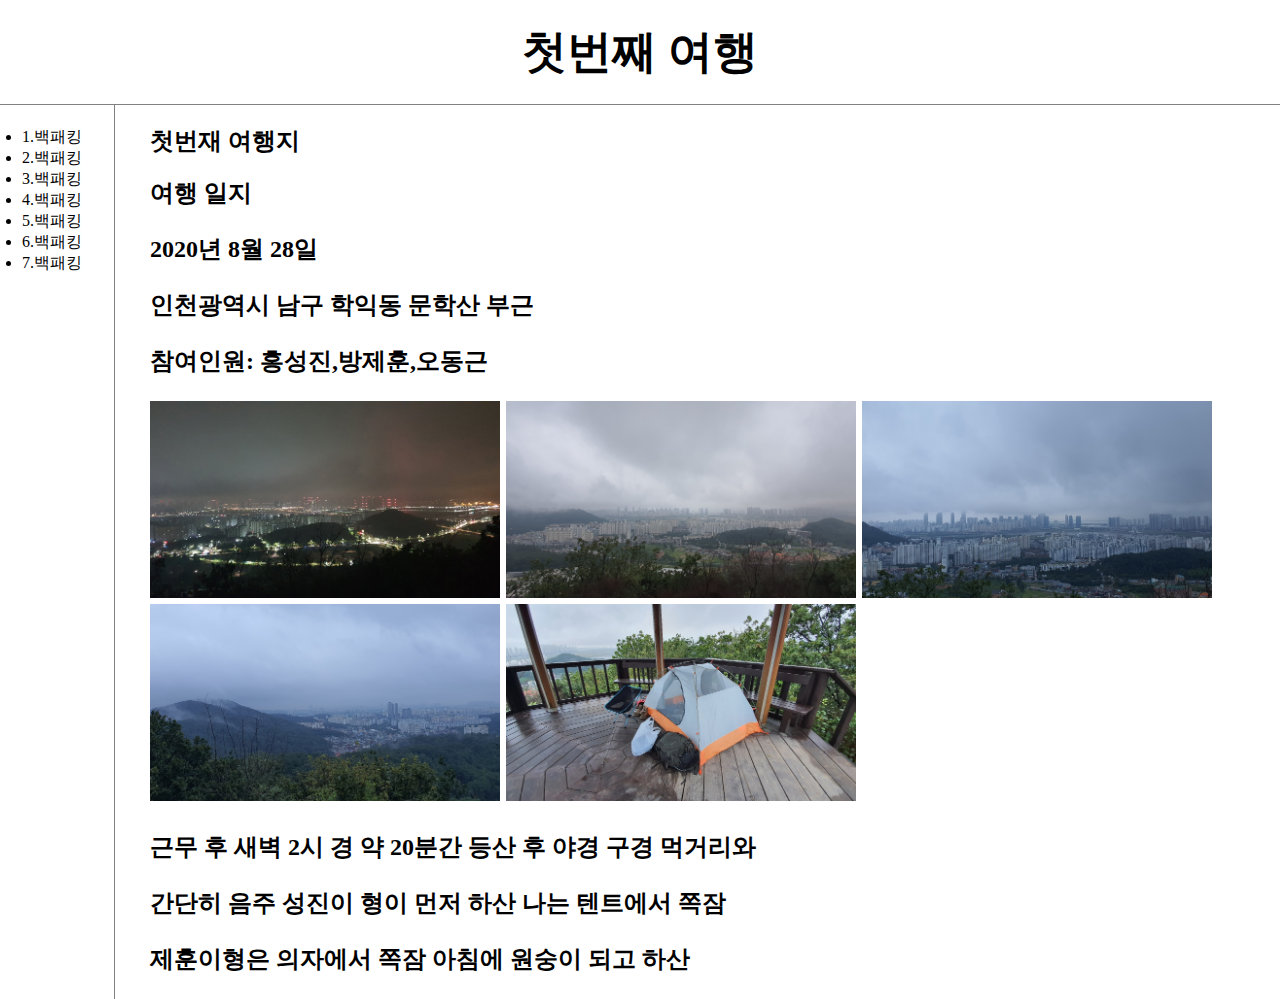
<file: index.html>
<!DOCTYPE html>
<html>
<head>
  <title>백패킹 여행 일지</title>
  <meta charset="utf-8">
<link rel="stylesheet" href="style.css">
</head>
<body>
  <h1>첫번째 여행</h1>
<div id="grid">
<ul>
      <li><a href="1.백패킹.html">1.백패킹</a></li>
      <li><a href="2.백패킹.html">2.백패킹</a></li>
      <li><a href="3.백패킹.html">3.백패킹</a></li>
      <li><a href="4.백패킹.html">4.백패킹</a></li>
      <li><a href="5.백패킹.html">5.백패킹</a></li>
      <li><a href="6.백패킹.html">6.백패킹</a></li>
      <li><a href="7.백패킹.html">7.백패킹</a></li>

 </ul>
 <div>
 <h2>첫번재 여행지</h2>
 <h2>여행 일지<h2>
 <p>2020년 8월 28일 </p>
 <P>인천광역시 남구 학익동 문학산 부근<p>
<p>참여인원: 홍성진,방제훈,오동근</p>
   <img src="1-1.jpg" width="350">
   <img src="1-2.jpg" width="350">
   <img src="1-3.jpg" width="350">
   <img src="1-4.jpg" width="350">
   <img src="1-5.jpg" width="350">

  <p>근무 후 새벽 2시 경 약 20분간 등산 후 야경 구경 먹거리와</p>
  <p>간단히 음주 성진이 형이 먼저 하산 나는 텐트에서 쪽잠</p>
  <p>제훈이형은 의자에서 쪽잠 아침에 원숭이 되고 하산</p>
</div>
</div>
      <!--Start of Tawk.to Script-->
      <script type="text/javascript">
      var Tawk_API=Tawk_API||{}, Tawk_LoadStart=new Date();
      (function(){
      var s1=document.createElement("script"),s0=document.getElementsByTagName("script")[0];
      s1.async=true;
      s1.src='https://embed.tawk.to/60e071b9649e0a0a5cca5d5a/1f9mbof1c';
      s1.charset='UTF-8';
      s1.setAttribute('crossorigin','*');
      s0.parentNode.insertBefore(s1,s0);
      })();
      </script>
      <!--End of Tawk.to Script-->
  </body>
  </html>
</file>
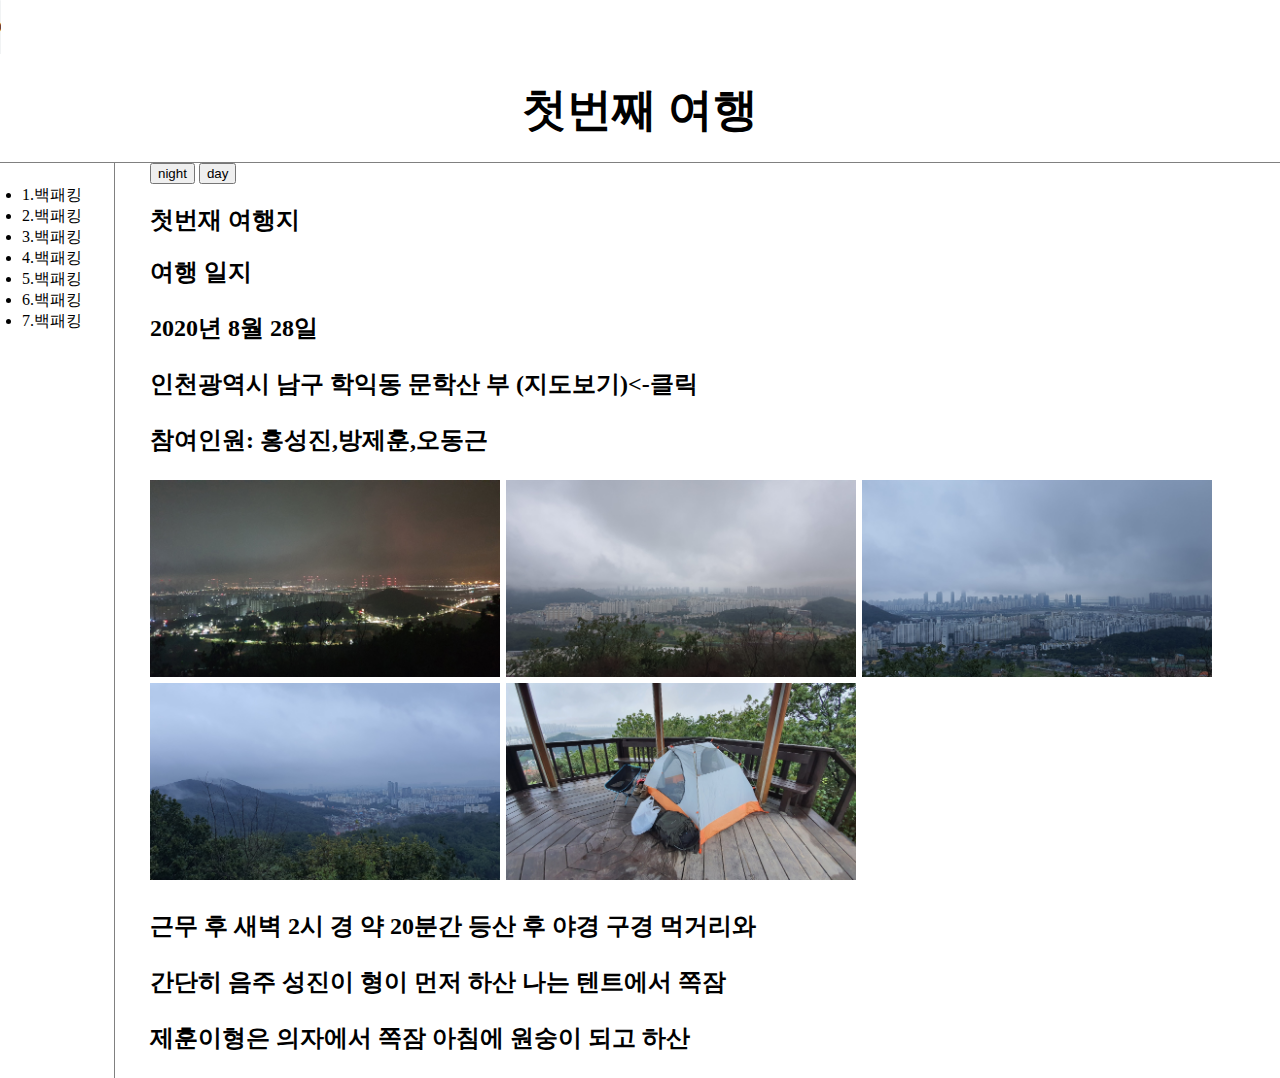
<file: 1.백패킹.html>
<!DOCTYPE html>
<html>
<head>
  <title>백패킹 여행 일지</title>
  <meta charset="utf-8">
<link rel="stylesheet" href="style.css">
</head>
<body>
  <audio src="audio/Rainy day - 파데코.mp3"controls autoplay></audio>
  <h1>첫번째 여행</h1>
<div id="grid">
<ul>
      <li><a href="1.백패킹.html">1.백패킹</a></li>
      <li><a href="2.백패킹.html">2.백패킹</a></li>
      <li><a href="3.백패킹.html">3.백패킹</a></li>
      <li><a href="4.백패킹.html">4.백패킹</a></li>
      <li><a href="5.백패킹.html">5.백패킹</a></li>
      <li><a href="6.백패킹.html">6.백패킹</a></li>
      <li><a href="7.백패킹.html">7.백패킹</a></li>
 </ul>
 <div>
   <input type="button" value="night" onclick="
   document.querySelector('body').style.backgroundColor = 'black';
   document.querySelector('body').style.color = 'white';
   ">
   <input type="button" value="day" onclick="
   document.querySelector('body').style.backgroundColor = 'white';
   document.querySelector('body').style.color = 'black';
   ">
 <h2>첫번재 여행지</h2>
 <h2>여행 일지<h2>
 <p>2020년 8월 28일 </p>
 <P>인천광역시 남구 학익동 문학산 부
   <a href="https://map.naver.com/v5/entry/address/14099337.764707115,4499901.
   10699649,%EC%9D%B8%EC%B2%9C%EA%B4%91%EC%97%AD%EC%8B%9C%20%EC%97%B0%EC%88%98%EA%B5%AC%20%EC%98%A5%EB%A0%A8%EB%8F%99%20646,
   jibun?c=14099111.0180363,4499758.5737265,
   16,0,0,0,dh" target="_blank">(지도보기)</a><-클릭<p>
<p>참여인원: 홍성진,방제훈,오동근</p>
   <img src="img/1-1.jpg" width="350">
   <img src="img/1-2.jpg" width="350">
   <img src="img/1-3.jpg" width="350">
   <img src="img/1-4.jpg" width="350">
   <img src="img/1-5.jpg" width="350">

  <p>근무 후 새벽 2시 경 약 20분간 등산 후 야경 구경 먹거리와</p>
  <p>간단히 음주 성진이 형이 먼저 하산 나는 텐트에서 쪽잠</p>
  <p>제훈이형은 의자에서 쪽잠 아침에 원숭이 되고 하산</p>
</div>
</div>
      <!--Start of Tawk.to Script-->
      <script type="text/javascript">
      var Tawk_API=Tawk_API||{}, Tawk_LoadStart=new Date();
      (function(){
      var s1=document.createElement("script"),s0=document.getElementsByTagName("script")[0];
      s1.async=true;
      s1.src='https://embed.tawk.to/60e071b9649e0a0a5cca5d5a/1f9mbof1c';
      s1.charset='UTF-8';
      s1.setAttribute('crossorigin','*');
      s0.parentNode.insertBefore(s1,s0);
      })();
      </script>
      <!--End of Tawk.to Script-->
  </body>
  </html>
</file>
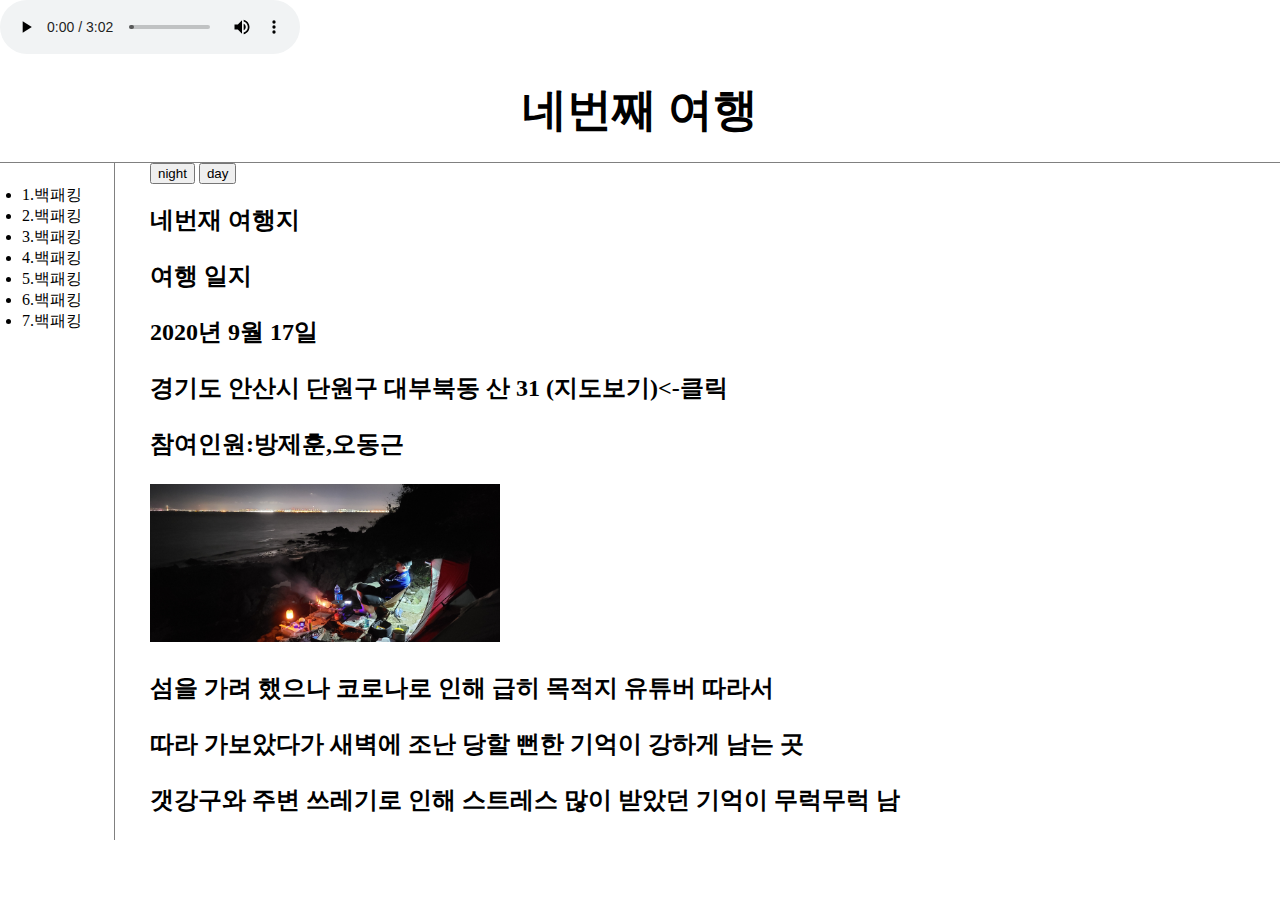
<file: 4.백패킹.html>
<!DOCTYPE html>
<html>
<head>
  <title>백패킹 여행 일지</title>
  <meta charset="utf-8">
  <link rel="stylesheet" href="style.css">
</head>
<body>
  <audio src="audio/어쩌면 또 마지막이 될까봐(Feat. Ayul) - 뎁트.mp3"controls autoplay></audio>
  <h1>네번째 여행</h1>
  <div id="grid">
<ul>
      <li><a href="1.백패킹.html">1.백패킹</a></li>
      <li><a href="2.백패킹.html">2.백패킹</a></li>
      <li><a href="3.백패킹.html">3.백패킹</a></li>
      <li><a href="4.백패킹.html">4.백패킹</a></li>
      <li><a href="5.백패킹.html">5.백패킹</a></li>
      <li><a href="6.백패킹.html">6.백패킹</a></li>
      <li><a href="7.백패킹.html">7.백패킹</a></li>
 </ul>
 <div>
   <input type="button" value="night" onclick="
   document.querySelector('body').style.backgroundColor = 'black';
   document.querySelector('body').style.color = 'white';
   ">
   <input type="button" value="day" onclick="
   document.querySelector('body').style.backgroundColor = 'white';
   document.querySelector('body').style.color = 'black';
   ">
<h2>네번재 여행지<h2>
<p> 여행 일지 </p>
<p>2020년 9월 17일 </p>
<P>경기도 안산시 단원구 대부북동 산 31
  <a href="https://map.naver.com/v5/entry/address/14087288.565287549,4478689.995320566,%EA%B2%BD%EA%B8%B0%EB%8F%84%20%EC%95%88%EC%82%B0%EC%8B%9C%20%EB%8B%A8%EC%9B%90%EA%B5%AC%20%EB%8C%80%EB%B6%80%EB%B6%81%EB%8F%99%20%EC%82%B031,jibun?c=14087133.6753481,4478701.9296836,17,0,0,0,dha"target="_blank">(지도보기)</a><-클릭<p>
<p>참여인원:방제훈,오동근</p>
  <img src="img/4-1.jpg" width="350">

<p>섬을 가려 했으나 코로나로 인해 급히 목적지 유튜버 따라서</p>
따라 가보았다가 새벽에 조난 당할 뻔한 기억이 강하게 남는 곳<p>
갯강구와 주변 쓰레기로 인해 스트레스 많이 받았던 기억이 무럭무럭 남
</p>
</div>
</div>
    <p>
      <!--Start of Tawk.to Script-->
      <script type="text/javascript">
      var Tawk_API=Tawk_API||{}, Tawk_LoadStart=new Date();
      (function(){
      var s1=document.createElement("script"),s0=document.getElementsByTagName("script")[0];
      s1.async=true;
      s1.src='https://embed.tawk.to/60e071b9649e0a0a5cca5d5a/1f9mbof1c';
      s1.charset='UTF-8';
      s1.setAttribute('crossorigin','*');
      s0.parentNode.insertBefore(s1,s0);
      })();
      </script>
      <!--End of Tawk.to Script-->
  </p>
  </body>
  </html>
</file>
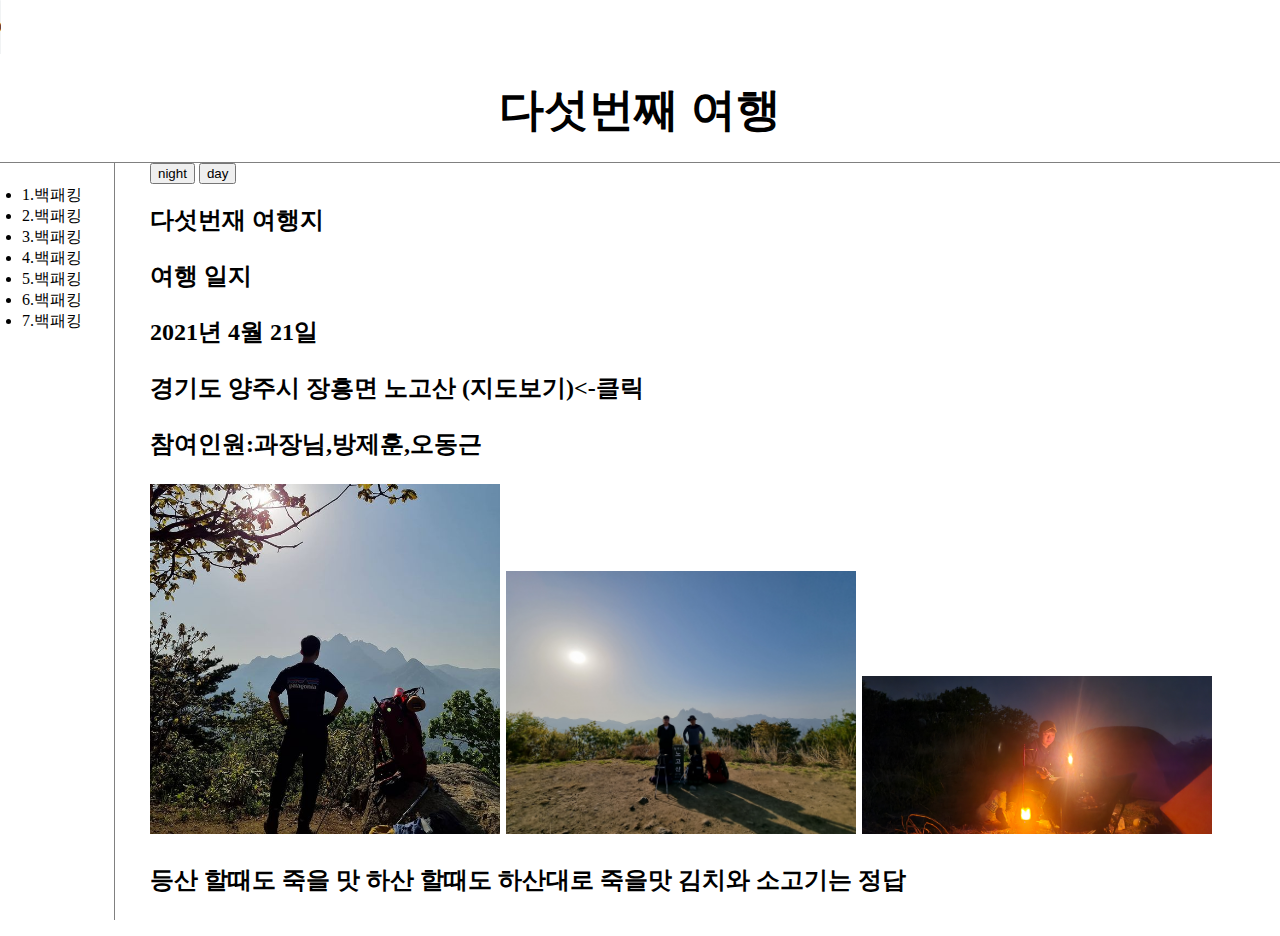
<file: 5.백패킹.html>
<!DOCTYPE html>
<html>
<head>
  <title>백패킹 여행 일지</title>
  <meta charset="utf-8">
  <link rel="stylesheet" href="style.css">
</head>
<body>
  <audio src="audio/너의 이름이 - 리햅.mp3" controls autoplay></audio>
  <h1>다섯번째 여행</h1>
  <div id="grid">
<ul>
      <li><a href="1.백패킹.html">1.백패킹</a></li>
      <li><a href="2.백패킹.html">2.백패킹</a></li>
      <li><a href="3.백패킹.html">3.백패킹</a></li>
      <li><a href="4.백패킹.html">4.백패킹</a></li>
      <li><a href="5.백패킹.html">5.백패킹</a></li>
      <li><a href="6.백패킹.html">6.백패킹</a></li>
      <li><a href="7.백패킹.html">7.백패킹</a></li>
 </ul>
<div>
  <input type="button" value="night" onclick="
  document.querySelector('body').style.backgroundColor = 'black';
  document.querySelector('body').style.color = 'white';
  ">
  <input type="button" value="day" onclick="
  document.querySelector('body').style.backgroundColor = 'white';
  document.querySelector('body').style.color = 'black';
  ">
<h2>다섯번재 여행지<h2>
<p> 여행 일지 </p>
<p>2021년 4월 21일 </p>
<P>경기도 양주시 장흥면 노고산
  <a href="https://map.naver.com/v5/entry/address/14131441.359636221,4534930.871013723,%EA%B2%BD%EA%B8%B0%EB%8F%84%20%EC%96%91%EC%A3%BC%EC%8B%9C%20%EC%9E%A5%ED%9D%A5%EB%A9%B4%20%EC%82%BC%ED%95%98%EB%A6%AC%20%EC%82%B072-1?c=14130439.5732747,4534484.0921819,14,0,0,0,dh"target="_blank">(지도보기)</a><-클릭<p>
<p>참여인원:과장님,방제훈,오동근</p>
 <img src="img/5-3.jpg" width="350">
 <img src="img/5-2.jpg" width="350">
 <img src="img/5-1.jpg" width="350">
    <p>등산 할때도 죽을 맛
      하산 할때도 하산대로 죽을맛 김치와 소고기는 정답</p>
  </div>
  </div>
      <!--Start of Tawk.to Script-->
      <script type="text/javascript">
      var Tawk_API=Tawk_API||{}, Tawk_LoadStart=new Date();
      (function(){
      var s1=document.createElement("script"),s0=document.getElementsByTagName("script")[0];
      s1.async=true;
      s1.src='https://embed.tawk.to/60e071b9649e0a0a5cca5d5a/1f9mbof1c';
      s1.charset='UTF-8';
      s1.setAttribute('crossorigin','*');
      s0.parentNode.insertBefore(s1,s0);
      })();
      </script>
      <!--End of Tawk.to Script-->
  </p>
  </body>
  </html>
</file>
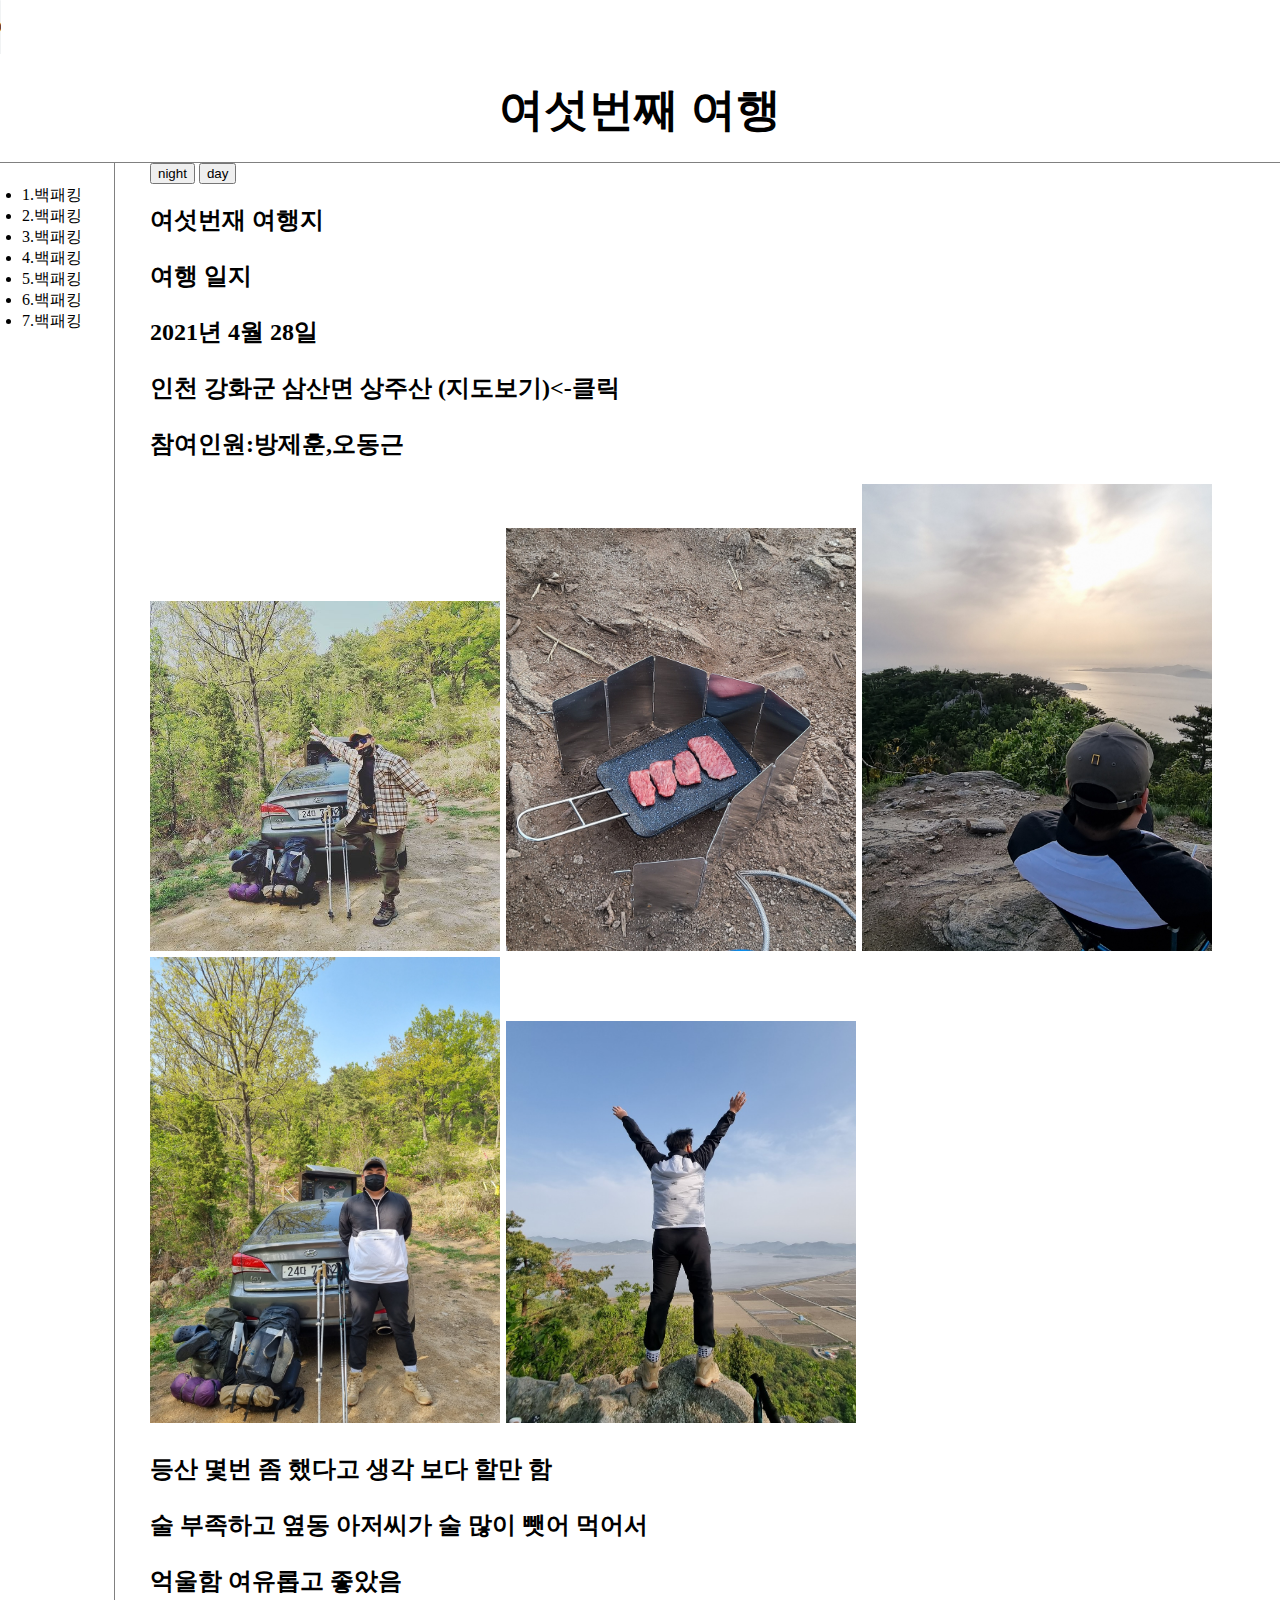
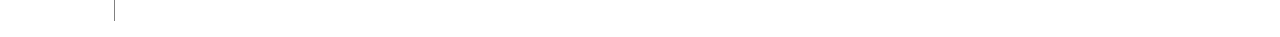
<file: 6.백패킹.html>
<!DOCTYPE html>
<html>
<head>
  <title>백패킹 여행 일지</title>
  <meta charset="utf-8">
  <link rel="stylesheet" href="style.css">
</head>
<body>
  <audio src="audio/해쉬스완 Hash Swan  스쳐지나가자.mp3" controls autoplay></audio>
  <h1>여섯번째 여행</h1>
  <div id="grid">
<ul>
      <li><a href="1.백패킹.html">1.백패킹</a></li>
      <li><a href="2.백패킹.html">2.백패킹</a></li>
      <li><a href="3.백패킹.html">3.백패킹</a></li>
      <li><a href="4.백패킹.html">4.백패킹</a></li>
      <li><a href="5.백패킹.html">5.백패킹</a></li>
      <li><a href="6.백패킹.html">6.백패킹</a></li>
      <li><a href="7.백패킹.html">7.백패킹</a></li>
 </ul>
 <div>
   <input type="button" value="night" onclick="
   document.querySelector('body').style.backgroundColor = 'black';
   document.querySelector('body').style.color = 'white';
   ">
   <input type="button" value="day" onclick="
   document.querySelector('body').style.backgroundColor = 'white';
   document.querySelector('body').style.color = 'black';
   ">
 <h2>여섯번재 여행지<h2>
 <p> 여행 일지 </p>
 <p>2021년 4월 28일 </p>
 <P>인천 강화군 삼산면 상주산
   <a href="https://map.naver.com/v5/search/%EC%9D%B8%EC%B2%9C%20%EA%B0%95%ED%99%94%EA%B5%B0%20%EC%82%BC%EC%82%B0%EB%A9%B4%20%EC%83%81%EB%A6%AC%20%EC%82%B055/address/14061713.457743298,4543588.441076165,%EC%9D%B8%EC%B2%9C%EA%B4%91%EC%97%AD%EC%8B%9C%20%EA%B0%95%ED%99%94%EA%B5%B0%20%EC%82%BC%EC%82%B0%EB%A9%B4%20%EC%83%81%EB%A6%AC%20%EC%82%B055,jibun?c=14061647.6901881,4543412.8194935,16,0,0,0,dha"target="_blank">(지도보기)</a><-클릭<p>
 <p>참여인원:방제훈,오동근</p>
  <img src="img/6-1.jpg" width="350">
  <img src="img/6-2.jpg" width="350">
  <img src="img/6-3.jpg" width="350">
  <img src="img/6-4.jpg" width="350">
  <img src="img/6-5.jpg" width="350">
     <p>등산 몇번 좀 했다고 생각 보다 할만 함</p>
     <p>술 부족하고 옆동 아저씨가 술 많이 뺏어 먹어서</P>
    <p>억울함 여유롭고 좋았음</p>
</div>
</div>
      <!--Start of Tawk.to Script-->
      <script type="text/javascript">
      var Tawk_API=Tawk_API||{}, Tawk_LoadStart=new Date();
      (function(){
      var s1=document.createElement("script"),s0=document.getElementsByTagName("script")[0];
      s1.async=true;
      s1.src='https://embed.tawk.to/60e071b9649e0a0a5cca5d5a/1f9mbof1c';
      s1.charset='UTF-8';
      s1.setAttribute('crossorigin','*');
      s0.parentNode.insertBefore(s1,s0);
      })();
      </script>
      <!--End of Tawk.to Script-->
  </p>
  </body>
  </html>
</file>
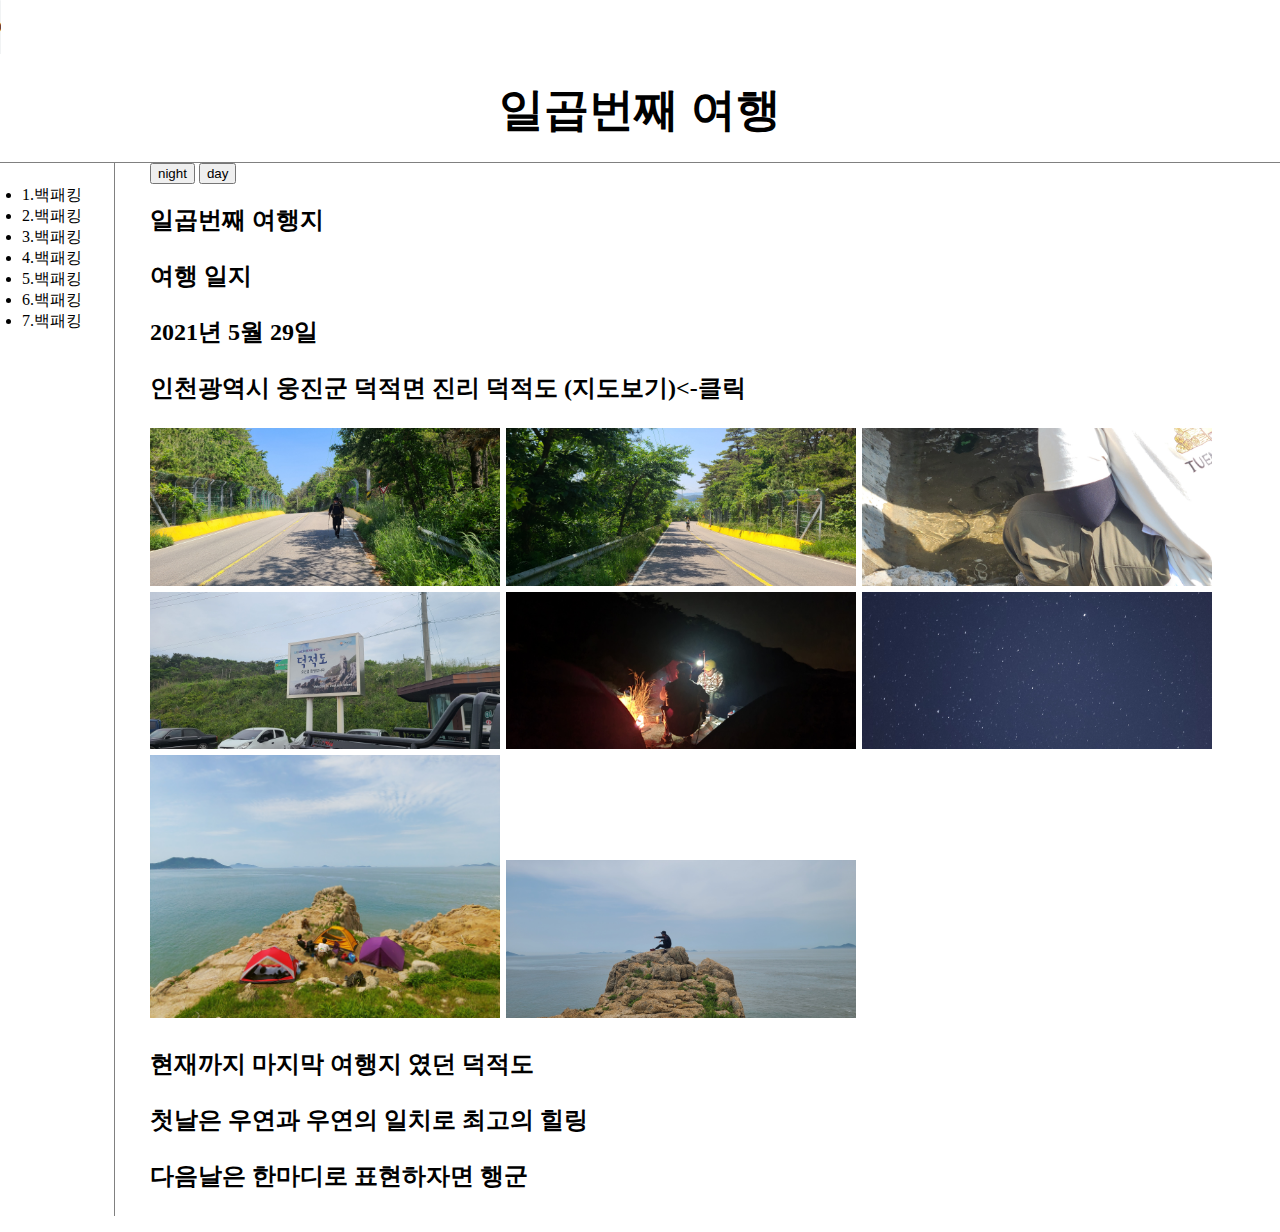
<file: 7.백패킹.html>
<!DOCTYPE html>
<html>
<head>
  <title>백패킹 여행 일지</title>
  <meta charset="utf-8">
  <link rel="stylesheet" href="style.css">
</head>
<body>
  <audio src="audio/크루셜스타 - 김이지.mp3" controls autoplay></audio>
  <h1>일곱번째 여행</h1>
  <div id="grid">
<ul>
      <li><a href="1.백패킹.html">1.백패킹</a></li>
      <li><a href="2.백패킹.html">2.백패킹</a></li>
      <li><a href="3.백패킹.html">3.백패킹</a></li>
      <li><a href="4.백패킹.html">4.백패킹</a></li>
      <li><a href="5.백패킹.html">5.백패킹</a></li>
      <li><a href="6.백패킹.html">6.백패킹</a></li>
      <li><a href="7.백패킹.html">7.백패킹</a></li>
 </ul>
<div>
  <input type="button" value="night" onclick="
  document.querySelector('body').style.backgroundColor = 'black';
  document.querySelector('body').style.color = 'white';
  ">
  <input type="button" value="day" onclick="
  document.querySelector('body').style.backgroundColor = 'white';
  document.querySelector('body').style.color = 'black';
  ">
<h2>일곱번째 여행지<h2>
<p> 여행 일지 </p>
<p>2021년 5월 29일 </p>
<P>인천광역시 웅진군 덕적면 진리 덕적도
  <a href="https://map.naver.com/v5/search/%EB%8D%95%EC%A0%81%EB%8F%84/place/13490964?c=14040611.4901656,4470706.2370091,15,0,0,0,dha&placePath=%3Fentry%253Dbmp "target="_blank">(지도보기)</a><-클릭<p>
 <img src="img/7-1.jpg" width="350">
 <img src="img/7-2.jpg" width="350">
 <img src="img/7-3.jpg" width="350">
 <img src="img/7-10.jpg" width="350">
 <img src="img/7-5.jpg" width="350">
 <img src="img/7-6.jpg" width="350">
 <img src="img/7-4.jpg" width="350">
 <img src="img/7-8.jpg" width="350">
<p>현재까지 마지막 여행지 였던 덕적도</p>
<p>첫날은 우연과 우연의 일치로 최고의 힐링</P>
<p>다음날은 한마디로 표현하자면 행군</p>
</div>
</div>
      <!--Start of Tawk.to Script-->
      <script type="text/javascript">
      var Tawk_API=Tawk_API||{}, Tawk_LoadStart=new Date();
      (function(){
      var s1=document.createElement("script"),s0=document.getElementsByTagName("script")[0];
      s1.async=true;
      s1.src='https://embed.tawk.to/60e071b9649e0a0a5cca5d5a/1f9mbof1c';
      s1.charset='UTF-8';
      s1.setAttribute('crossorigin','*');
      s0.parentNode.insertBefore(s1,s0);
      })();
      </script>
      <!--End of Tawk.to Script-->
  </p>
  </body>
  </html>
</file>
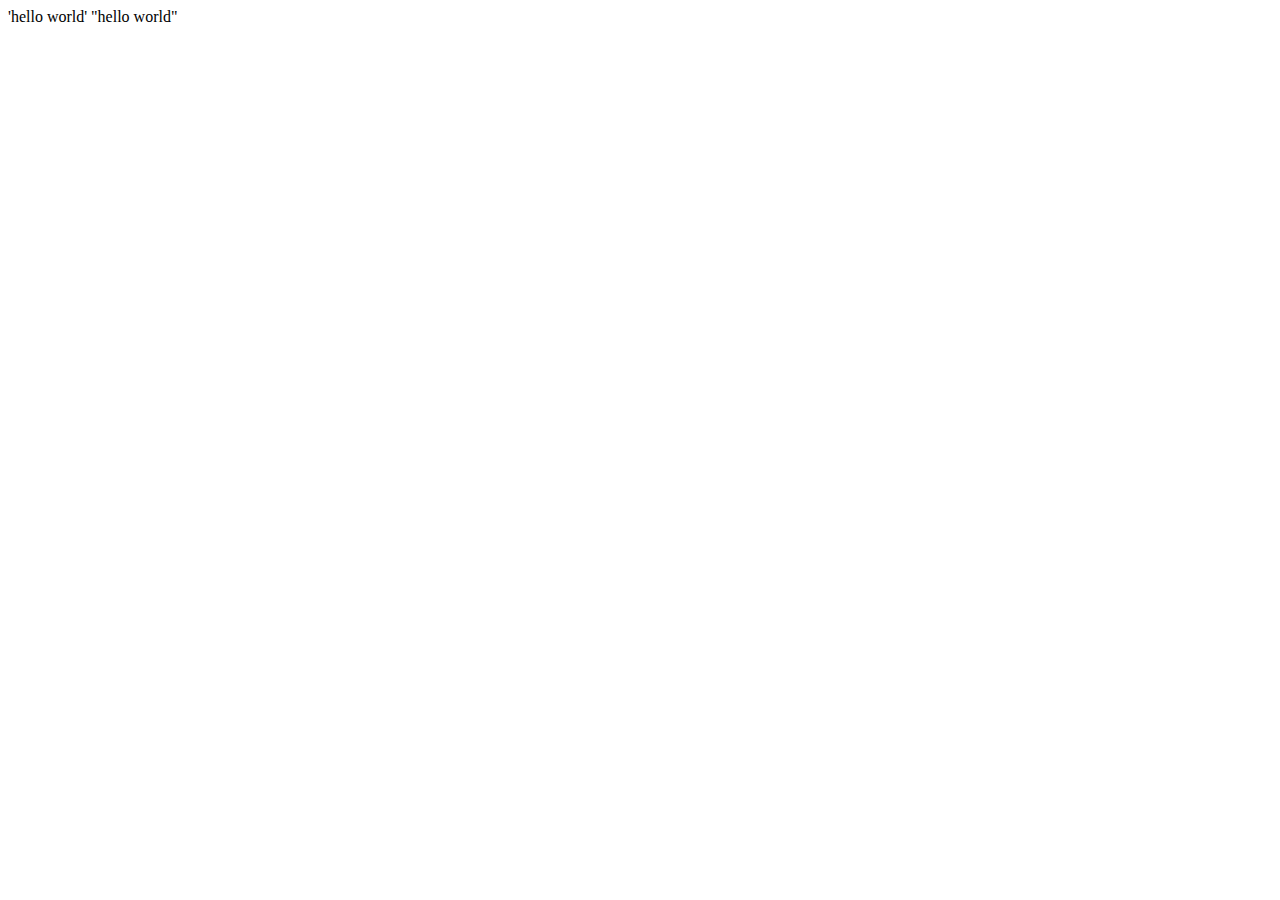
<file: box.html>
<body>
<script type="text/javascript">
<body style="backgroundcolor-color: black; color white;">
<input type="button" value="night" onclick="
document.queryselector('body').style.backgroundcolor='black';
document.queryselector('body').style.color='white';
">
<input type="button" value="day" onclick="
document.queryselector('body').style.backgroundcolor='white';
document.queryselector('body').style.color='black';
">
</script>
</body>
'hello world'
"hello world"
</file>
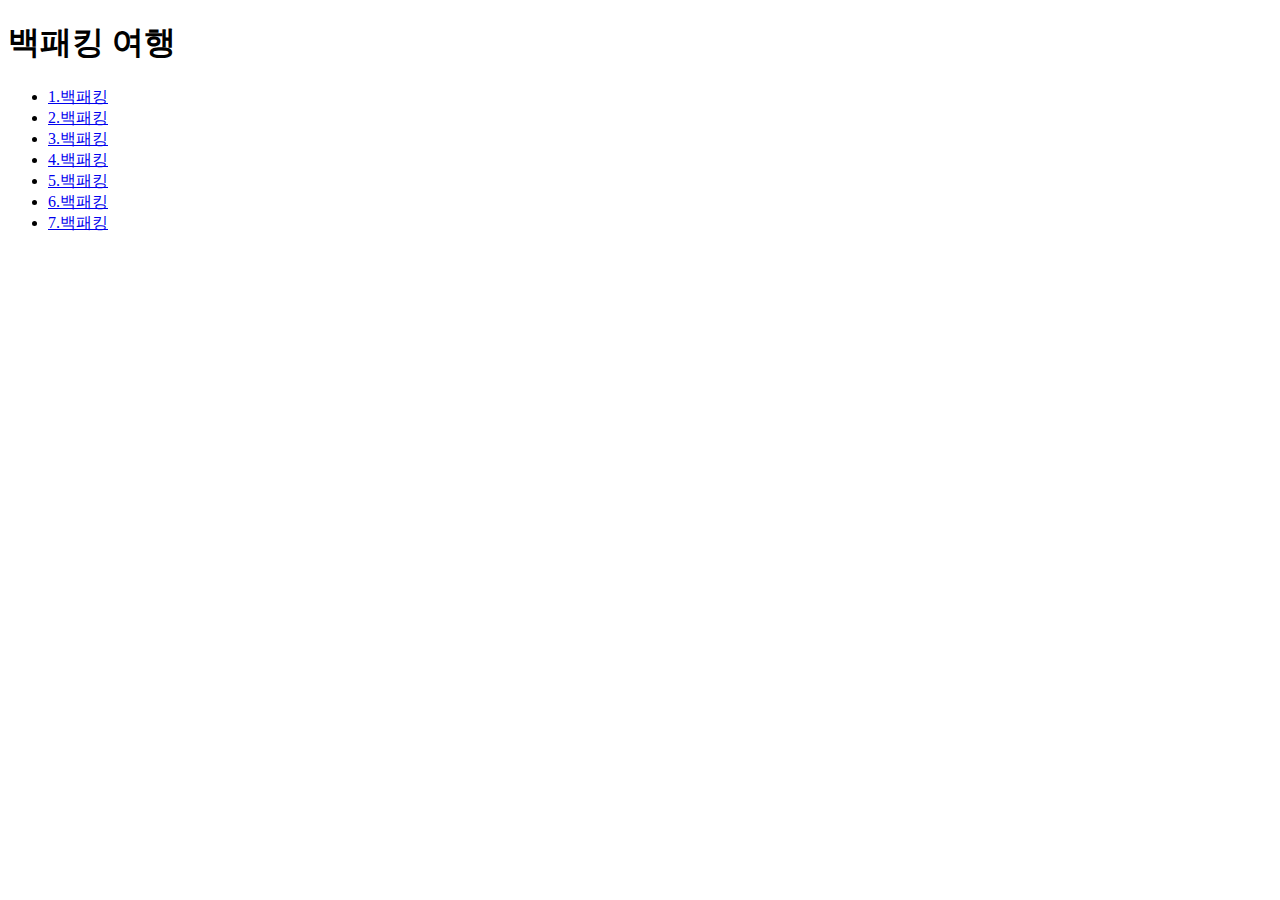
<file: 단락.html>
<!DOCTYPE html>
<html>
<head>
  <title>백패킹 여행 일지</title>
  <meta charset="utf-8">
</head>
<body>
  <h1>백패킹 여행</h1>
<ul>

      <li><a href="1.백패킹.html">1.백패킹</a></li>
      <li><a href="2.백패킹.html">2.백패킹</a></li>
      <li><a href="3.백패킹.html">3.백패킹</a></li>
      <li><a href="4.백패킹.html">4.백패킹</a></li>
      <li><a href="5.백패킹.html">5.백패킹</a></li>
      <li><a href="6.백패킹.html">6.백패킹</a></li>
      <li><a href="7.백패킹.html">7.백패킹</a></li>
 </ul>
    <p>
      <!--Start of Tawk.to Script-->
      <script type="text/javascript">
      var Tawk_API=Tawk_API||{}, Tawk_LoadStart=new Date();
      (function(){
      var s1=document.createElement("script"),s0=document.getElementsByTagName("script")[0];
      s1.async=true;
      s1.src='https://embed.tawk.to/60e071b9649e0a0a5cca5d5a/1f9mbof1c';
      s1.charset='UTF-8';
      s1.setAttribute('crossorigin','*');
      s0.parentNode.insertBefore(s1,s0);
      })();
      </script>
      <!--End of Tawk.to Script-->
  </p>
  </body>
  </html>
</file>
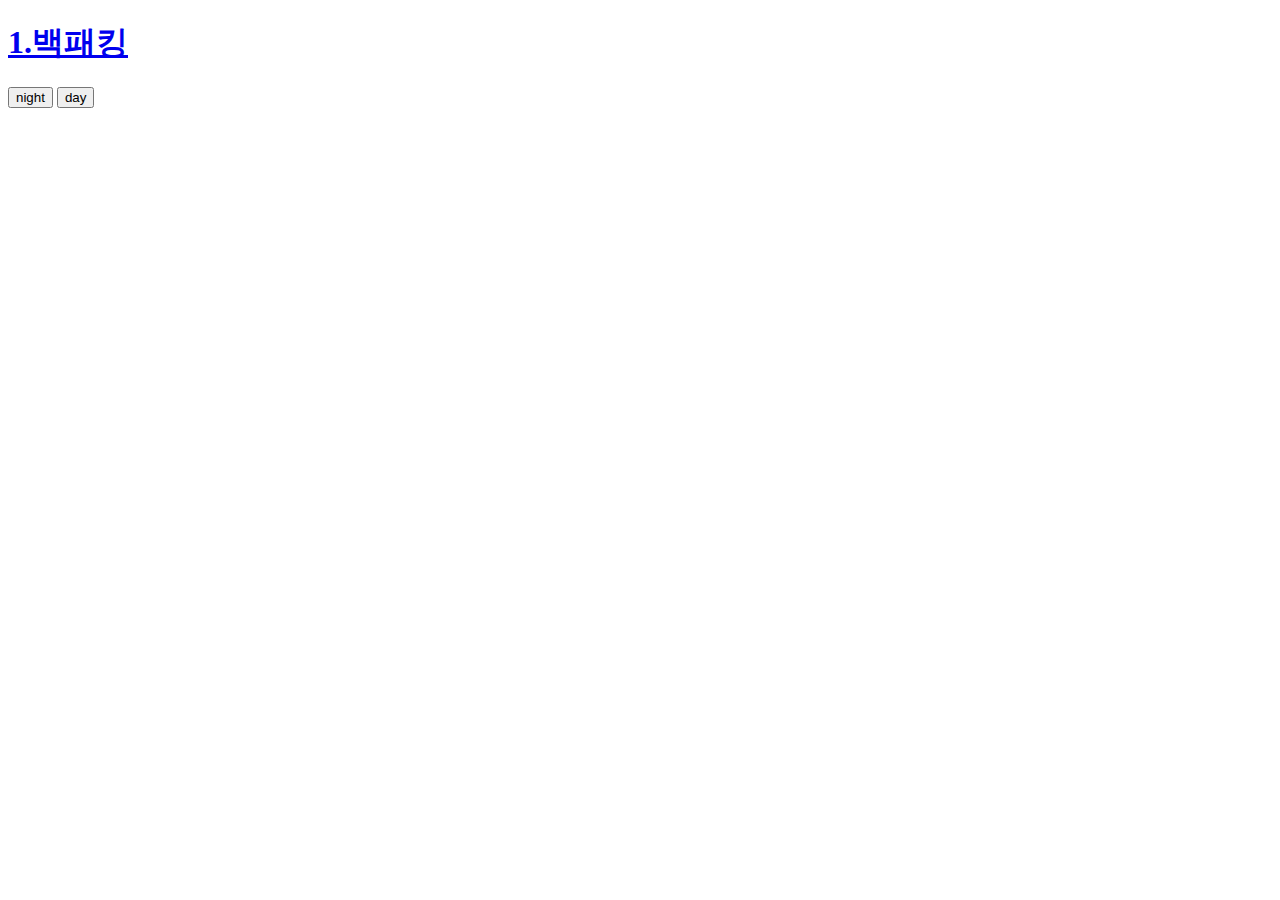
<file: 메모장.html>
<!DOCTYPE html>
<html>
  <head>
    <meta charset="utf-8">
    <title>테스트</title>
  </head>
  <body>
    <h1><a href="1.백패킹.html">1.백패킹</a></h1>
    <input type="button" value="night" onclick="
    document.querySelector('body').style.backgroundColor = 'black';
    document.querySelector('body').style.color = 'white';
    ">
    <input type="button" value="day" onclick="
    document.querySelector('body').style.backgroundColor = 'white';
    document.querySelector('body').style.color = 'black';
    ">
  </body>
</html>
</file>
<file: style.css>
body{
  margin:0;
}
a{
color:black;
text-decoration: none;
}
h1 {
font-size: 45px;
text-align:center;
border-bottom:1px solid gray;
margin:0;
padding:22px
}
ul{
border-right:1px solid gray;
width:70px;
margin:0;
padding:22px
}
#grid{
display: grid;
grid-template-columns: 150px 1fr;
}
</file>
